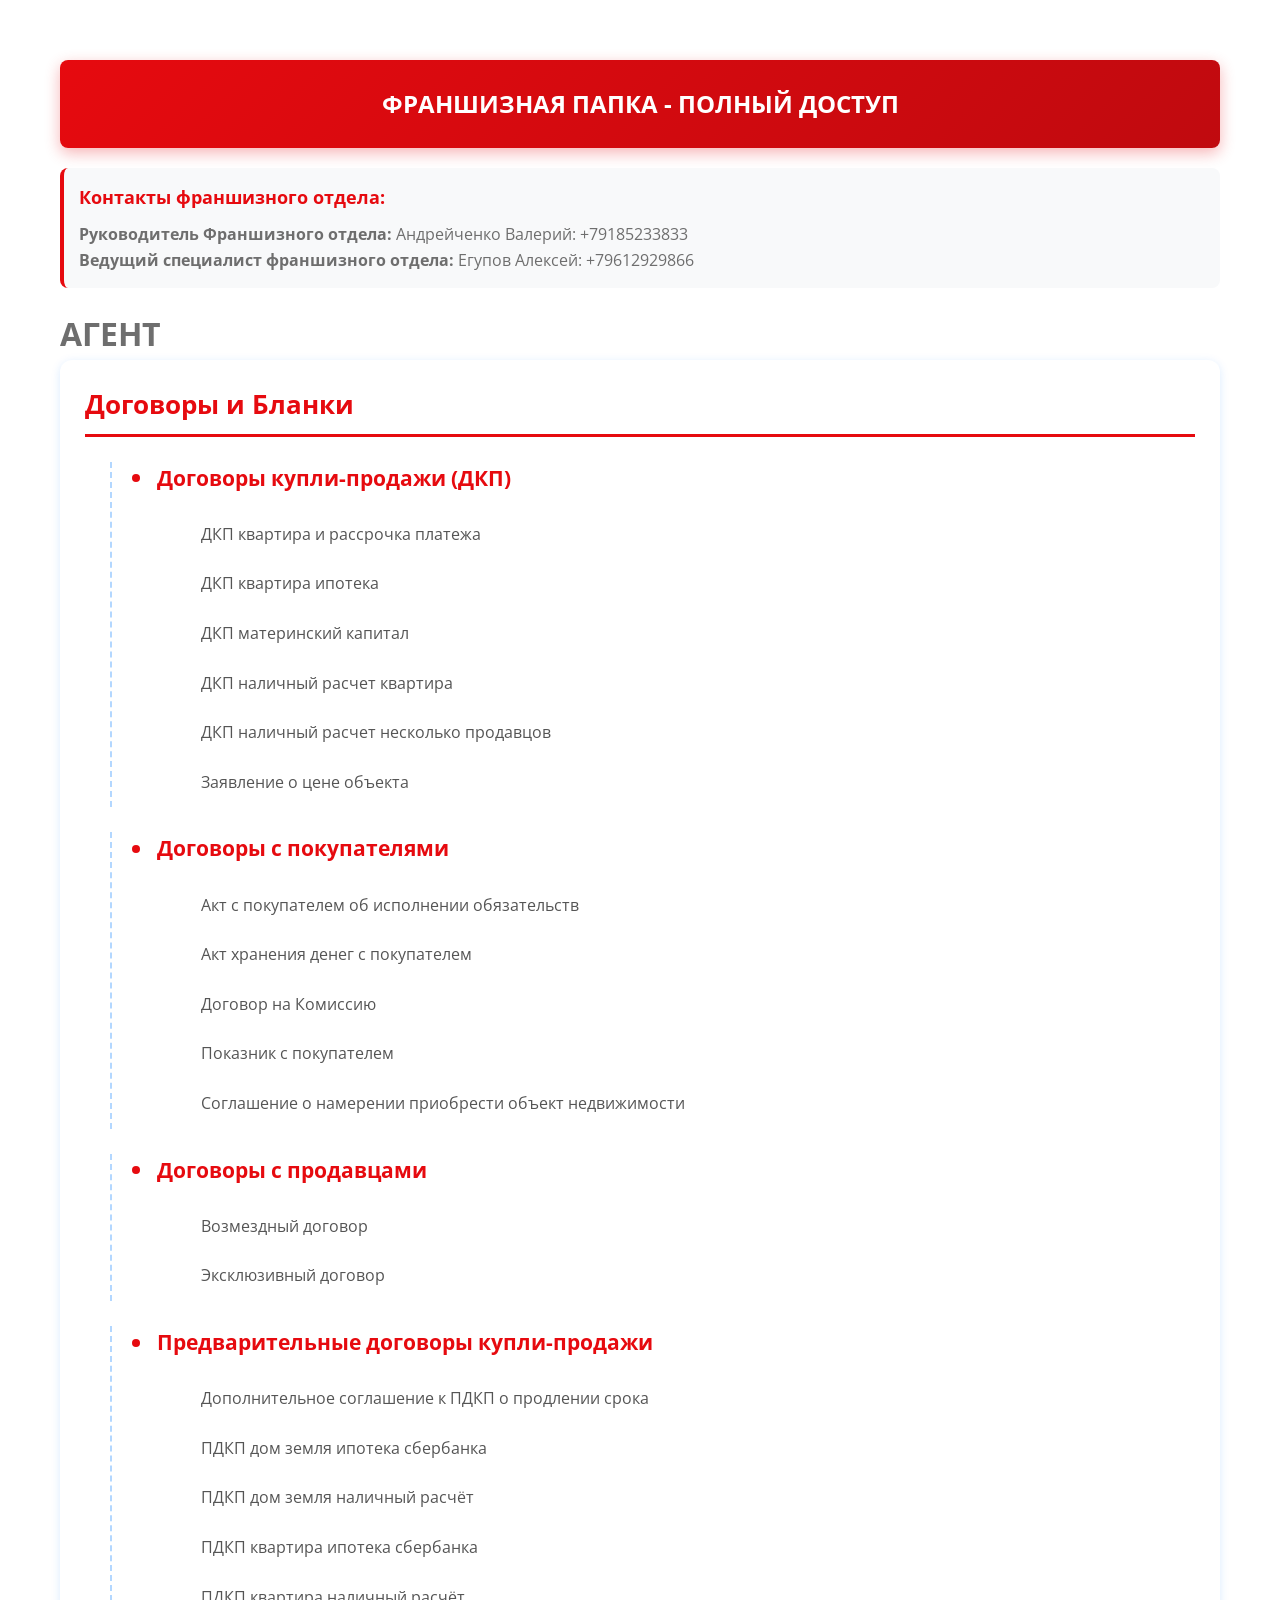
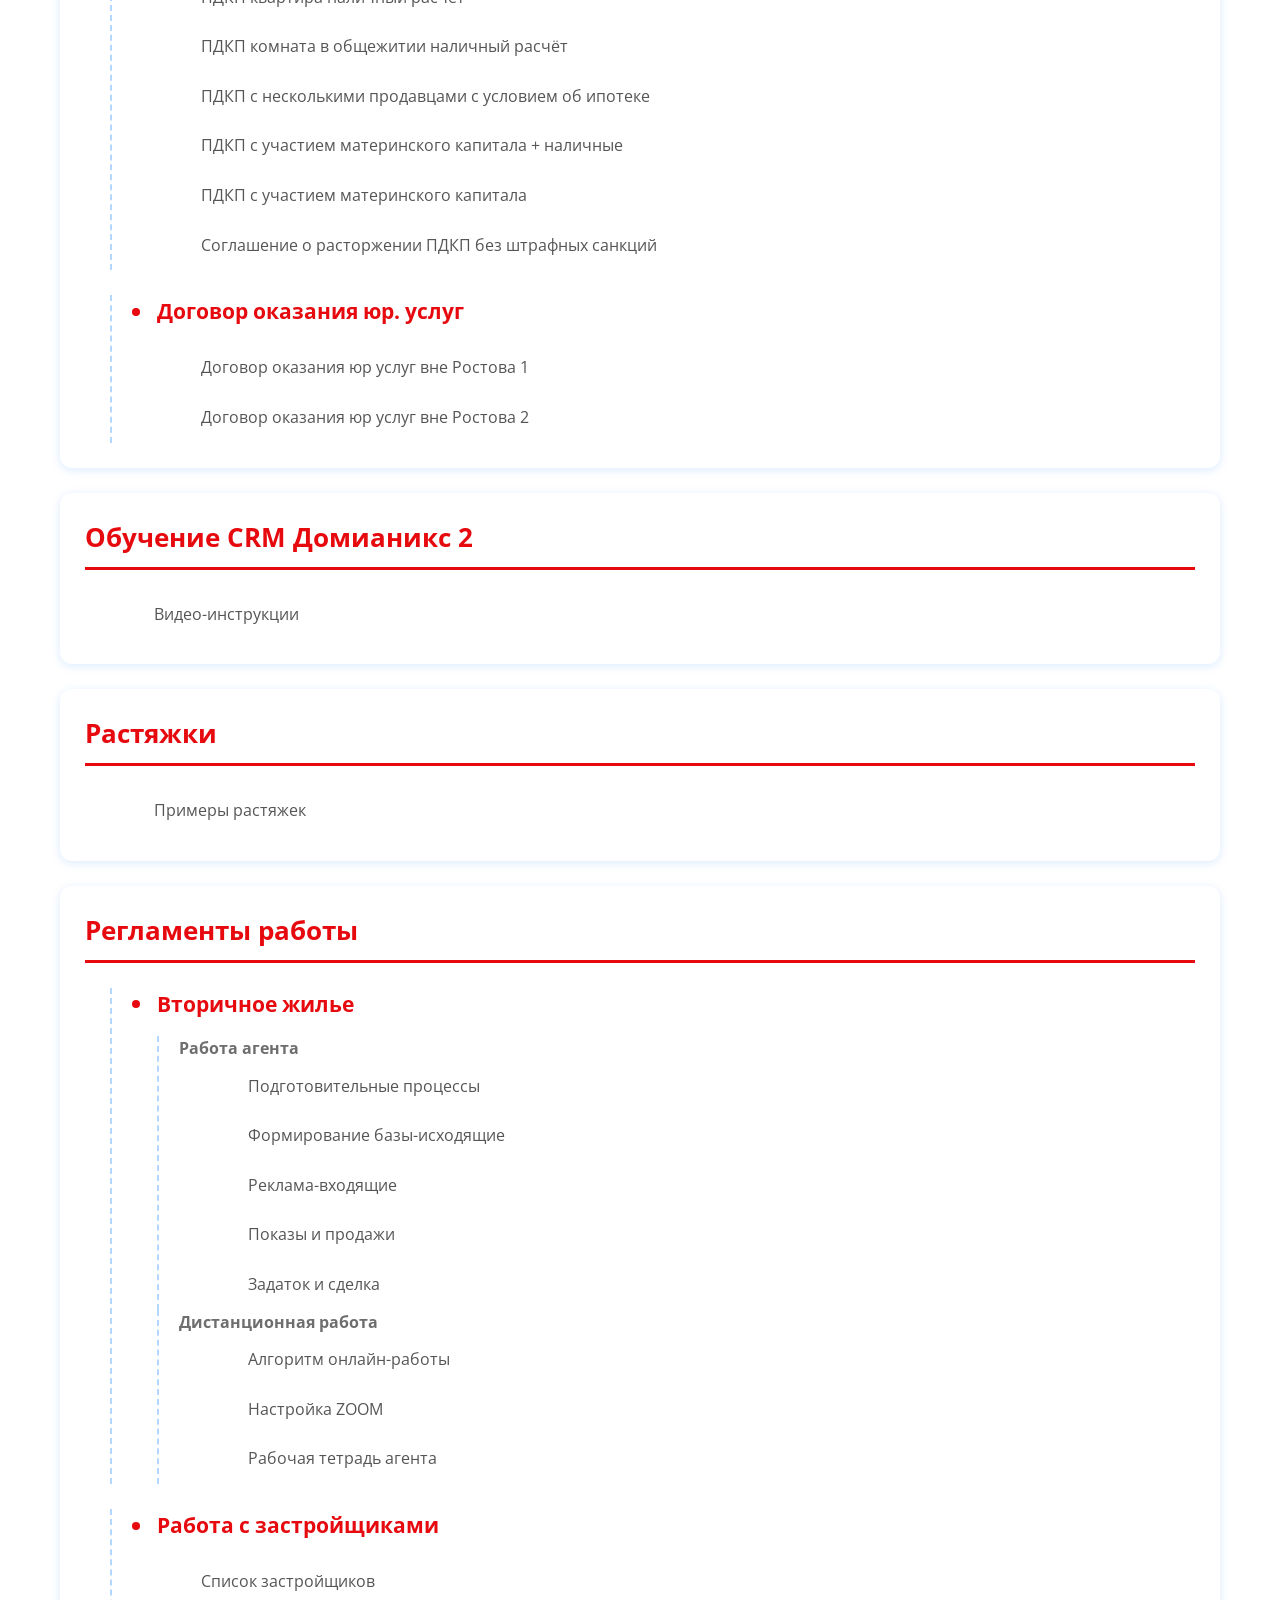
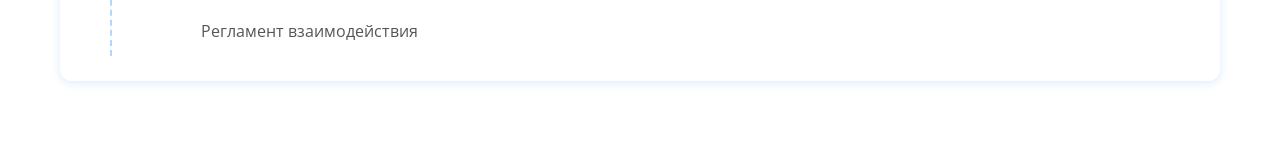
<file: agents.html>
<!DOCTYPE html>
<html lang="ru">
<head>
    <meta charset="UTF-8">
    <meta name="viewport" content="width=device-width, initial-scale=1.0">
    <title>Агент | Домиан</title>
    <!-- Подключение Open Sans из Google Fonts -->
    <link href="https://fonts.googleapis.com/css2?family=Open+Sans:wght@300;400;500;600;700&display=swap" rel="stylesheet">
    <!-- Font Awesome для иконок -->
    <link rel="stylesheet" href="https://cdnjs.cloudflare.com/ajax/libs/font-awesome/6.4.0/css/all.min.css">
    <!-- Общие стили -->
    <link rel="stylesheet" href="styles.css">
</head>
<body>
    <!-- ДОБАВЬТЕ ЭТОТ БЛОК ЗАЩИТЫ ДОСТУПА -->
    <div id="protectionOverlay" style="display: none; position: fixed; top: 0; left: 0; width: 100%; height: 100%; background: rgba(0,0,0,0.8); z-index: 9999; justify-content: center; align-items: center; color: white;">
        <div style="background: white; padding: 30px; border-radius: 10px; text-align: center; color: black;">
            <h3>Требуется авторизация</h3>
            <input type="password" id="passwordInput" placeholder="Введите пароль доступа" style="padding: 10px; margin: 10px 0; width: 250px;">
            <button id="submitPassword" style="padding: 10px 20px;">Войти</button>
        </div>
    </div>
    <!-- Контейнер для динамической загрузки шапки -->
    <div id="header-container"></div>

    <!-- Основной контент -->
    <main class="main-content">
        <div class="container">
            <!-- Баннер-ссылка -->
            <a href="franchise-folder.html" class="banner-link">
                ФРАНШИЗНАЯ ПАПКА - ПОЛНЫЙ ДОСТУП
            </a>
            
            <!-- Контакты франшизного отдела -->
            <div class="franchise-contacts">
                <h3>Контакты франшизного отдела:</h3>
                <p><strong>Руководитель Франшизного отдела:</strong> Андрейченко Валерий: +79185233833</p>
                <p><strong>Ведущий специалист франшизного отдела:</strong> Егупов Алексей: +79612929866</p>
            </div>

            <!-- Контент бизнес-процессов -->
            <div class="business-processes">
                <div class="page-container">
                    <header>
                        <h1>АГЕНТ</h1>
                    </header>
                    
                    <!-- 1 уровень: Договоры и Бланки -->
                    <div class="section">
                        <h2>Договоры и Бланки</h2>
                        
                        <div class="nested-section">
                            <h3>Договоры купли-продажи (ДКП)</h3>
                            <a href="https://disk.yandex.ru/d/TOHw0J-ac6ARMg/%D0%90%D0%B3%D0%B5%D0%BD%D1%82/%D0%94%D0%BE%D0%B3%D0%BE%D0%B2%D0%BE%D1%80%D1%8B%20%D0%B1%D0%BB%D0%B0%D0%BD%D0%BA%D0%B8/%D0%94%D0%BE%D0%B3%D0%BE%D0%B2%D0%BE%D1%80%D1%8B%20%D0%BA%D1%83%D0%BF%D0%BB%D0%B8%20%D0%BF%D1%80%D0%BE%D0%B4%D0%B0%D0%B6%D0%B8%20%D0%94%D0%9A%D0%9F" class="document-link">ДКП квартира и рассрочка платежа</a>
                            <a href="https://disk.yandex.ru/d/TOHw0J-ac6ARMg/%D0%90%D0%B3%D0%B5%D0%BD%D1%82/%D0%94%D0%BE%D0%B3%D0%BE%D0%B2%D0%BE%D1%80%D1%8B%20%D0%B1%D0%BB%D0%B0%D0%BD%D0%BA%D0%B8/%D0%94%D0%BE%D0%B3%D0%BE%D0%B2%D0%BE%D1%80%D1%8B%20%D0%BA%D1%83%D0%BF%D0%BB%D0%B8%20%D0%BF%D1%80%D0%BE%D0%B4%D0%B0%D0%B6%D0%B8%20%D0%94%D0%9A%D0%9F" class="document-link">ДКП квартира ипотека</a>
                            <a href="https://disk.yandex.ru/d/TOHw0J-ac6ARMg/%D0%90%D0%B3%D0%B5%D0%BD%D1%82/%D0%94%D0%BE%D0%B3%D0%BE%D0%B2%D0%BE%D1%80%D1%8B%20%D0%B1%D0%BB%D0%B0%D0%BD%D0%BA%D0%B8/%D0%94%D0%BE%D0%B3%D0%BE%D0%B2%D0%BE%D1%80%D1%8B%20%D0%BA%D1%83%D0%BF%D0%BB%D0%B8%20%D0%BF%D1%80%D0%BE%D0%B4%D0%B0%D0%B6%D0%B8%20%D0%94%D0%9A%D0%9F" class="document-link">ДКП материнский капитал</a>
                            <a href="https://disk.yandex.ru/d/TOHw0J-ac6ARMg/%D0%90%D0%B3%D0%B5%D0%BD%D1%82/%D0%94%D0%BE%D0%B3%D0%BE%D0%B2%D0%BE%D1%80%D1%8B%20%D0%B1%D0%BB%D0%B0%D0%BD%D0%BA%D0%B8/%D0%94%D0%BE%D0%B3%D0%BE%D0%B2%D0%BE%D1%80%D1%8B%20%D0%BA%D1%83%D0%BF%D0%BB%D0%B8%20%D0%BF%D1%80%D0%BE%D0%B4%D0%B0%D0%B6%D0%B8%20%D0%94%D0%9A%D0%9F" class="document-link">ДКП наличный расчет квартира</a>
                            <a href="https://disk.yandex.ru/d/TOHw0J-ac6ARMg/%D0%90%D0%B3%D0%B5%D0%BD%D1%82/%D0%94%D0%BE%D0%B3%D0%BE%D0%B2%D0%BE%D1%80%D1%8B%20%D0%B1%D0%BB%D0%B0%D0%BD%D0%BA%D0%B8/%D0%94%D0%BE%D0%B3%D0%BE%D0%B2%D0%BE%D1%80%D1%8B%20%D0%BA%D1%83%D0%BF%D0%BB%D0%B8%20%D0%BF%D1%80%D0%BE%D0%B4%D0%B0%D0%B6%D0%B8%20%D0%94%D0%9A%D0%9F" class="document-link">ДКП наличный расчет несколько продавцов</a>
                            <a href="https://disk.yandex.ru/d/TOHw0J-ac6ARMg/%D0%90%D0%B3%D0%B5%D0%BD%D1%82/%D0%94%D0%BE%D0%B3%D0%BE%D0%B2%D0%BE%D1%80%D1%8B%20%D0%B1%D0%BB%D0%B0%D0%BD%D0%BA%D0%B8/%D0%94%D0%BE%D0%B3%D0%BE%D0%B2%D0%BE%D1%80%D1%8B%20%D0%BA%D1%83%D0%BF%D0%BB%D0%B8%20%D0%BF%D1%80%D0%BE%D0%B4%D0%B0%D0%B6%D0%B8%20%D0%94%D0%9A%D0%9F" class="document-link">Заявление о цене объекта</a>
                        </div>

                        <!-- ДОГОВОРЫ С ПОКУПАТЕЛЯМИ -->
                        <div class="nested-section">
                            <h3>Договоры с покупателями</h3>
                            <a href="https://disk.yandex.ru/d/TOHw0J-ac6ARMg/%D0%90%D0%B3%D0%B5%D0%BD%D1%82/%D0%94%D0%BE%D0%B3%D0%BE%D0%B2%D0%BE%D1%80%D1%8B%20%D0%B1%D0%BB%D0%B0%D0%BD%D0%BA%D0%B8/%D0%94%D0%BE%D0%B3%D0%BE%D0%B2%D0%BE%D1%80%D1%8B%20%D1%81%20%D0%9F%D0%BE%D0%BA%D1%83%D0%BF%D0%B0%D1%82%D0%B5%D0%BB%D1%8F%D0%BC%D0%B8" class="document-link">Акт с покупателем об исполнении обязательств</a>
                            <a href="https://disk.yandex.ru/d/TOHw0J-ac6ARMg/%D0%90%D0%B3%D0%B5%D0%BD%D1%82/%D0%94%D0%BE%D0%B3%D0%BE%D0%B2%D0%BE%D1%80%D1%8B%20%D0%B1%D0%BB%D0%B0%D0%BD%D0%BA%D0%B8/%D0%94%D0%BE%D0%B3%D0%BE%D0%B2%D0%BE%D1%80%D1%8B%20%D1%81%20%D0%9F%D0%BE%D0%BA%D1%83%D0%BF%D0%B0%D1%82%D0%B5%D0%BB%D1%8F%D0%BC%D0%B8" class="document-link">Акт хранения денег с покупателем</a>
                            <a href="https://disk.yandex.ru/d/TOHw0J-ac6ARMg/%D0%90%D0%B3%D0%B5%D0%BD%D1%82/%D0%94%D0%BE%D0%B3%D0%BE%D0%B2%D0%BE%D1%80%D1%8B%20%D0%B1%D0%BB%D0%B0%D0%BD%D0%BA%D0%B8/%D0%94%D0%BE%D0%B3%D0%BE%D0%B2%D0%BE%D1%80%D1%8B%20%D1%81%20%D0%9F%D0%BE%D0%BA%D1%83%D0%BF%D0%B0%D1%82%D0%B5%D0%BB%D1%8F%D0%BC%D0%B8" class="document-link">Договор на Комиссию</a>
                            <a href="https://disk.yandex.ru/d/TOHw0J-ac6ARMg/%D0%90%D0%B3%D0%B5%D0%BD%D1%82/%D0%94%D0%BE%D0%B3%D0%BE%D0%B2%D0%BE%D1%80%D1%8B%20%D0%B1%D0%BB%D0%B0%D0%BD%D0%BA%D0%B8/%D0%94%D0%BE%D0%B3%D0%BE%D0%B2%D0%BE%D1%80%D1%8B%20%D1%81%20%D0%9F%D0%BE%D0%BA%D1%83%D0%BF%D0%B0%D1%82%D0%B5%D0%BB%D1%8F%D0%BC%D0%B8" class="document-link">Показник с покупателем</a>
                            <a href="https://disk.yandex.ru/d/TOHw0J-ac6ARMg/%D0%90%D0%B3%D0%B5%D0%BD%D1%82/%D0%94%D0%BE%D0%B3%D0%BE%D0%B2%D0%BE%D1%80%D1%8B%20%D0%B1%D0%BB%D0%B0%D0%BD%D0%BA%D0%B8/%D0%94%D0%BE%D0%B3%D0%BE%D0%B2%D0%BE%D1%80%D1%8B%20%D1%81%20%D0%9F%D0%BE%D0%BA%D1%83%D0%BF%D0%B0%D1%82%D0%B5%D0%BB%D1%8F%D0%BC%D0%B8" class="document-link">Соглашение о намерении приобрести объект недвижимости</a>
                        </div>

                        <!-- ДОГОВОРЫ С ПРОДАВЦАМИ -->
                        <div class="nested-section">
                            <h3>Договоры с продавцами</h3>
                            <a href="https://disk.yandex.ru/d/TOHw0J-ac6ARMg/%D0%90%D0%B3%D0%B5%D0%BD%D1%82/%D0%94%D0%BE%D0%B3%D0%BE%D0%B2%D0%BE%D1%80%D1%8B%20%D0%B1%D0%BB%D0%B0%D0%BD%D0%BA%D0%B8/%D0%94%D0%BE%D0%B3%D0%BE%D0%B2%D0%BE%D1%80%D1%8B%20%D1%81%20%D0%9F%D1%80%D0%BE%D0%B4%D0%B0%D0%B2%D1%86%D0%B0%D0%BC%D0%B8" class="document-link">Возмездный договор</a>
                            <a href="https://disk.yandex.ru/d/TOHw0J-ac6ARMg/%D0%90%D0%B3%D0%B5%D0%BD%D1%82/%D0%94%D0%BE%D0%B3%D0%BE%D0%B2%D0%BE%D1%80%D1%8B%20%D0%B1%D0%BB%D0%B0%D0%BD%D0%BA%D0%B8/%D0%94%D0%BE%D0%B3%D0%BE%D0%B2%D0%BE%D1%80%D1%8B%20%D1%81%20%D0%9F%D1%80%D0%BE%D0%B4%D0%B0%D0%B2%D1%86%D0%B0%D0%BC%D0%B8" class="document-link">Эксклюзивный договор</a>
                        </div>

                        <!-- ПРЕДВАРИТЕЛЬНЫЕ ДОГОВОРЫ -->
                        <div class="nested-section">
                            <h3>Предварительные договоры купли-продажи</h3>
                            <a href="https://disk.yandex.ru/d/TOHw0J-ac6ARMg/%D0%90%D0%B3%D0%B5%D0%BD%D1%82/%D0%94%D0%BE%D0%B3%D0%BE%D0%B2%D0%BE%D1%80%D1%8B%20%D0%B1%D0%BB%D0%B0%D0%BD%D0%BA%D0%B8/%D0%9F%D1%80%D0%B5%D0%B4%D0%B2%D0%B0%D1%80%D0%B8%D1%82%D0%B5%D0%BB%D1%8C%D0%BD%D1%8B%D0%B5%20%D0%B4%D0%BE%D0%B3%D0%BE%D0%B2%D0%BE%D1%80%D1%8B%20%D0%BA%D1%83%D0%BF%D0%BB%D0%B8%20%D0%BF%D1%80%D0%BE%D0%B4%D0%B0%D0%B6%D0%B8" class="document-link">Дополнительное соглашение к ПДКП о продлении срока</a>
                            <a href="https://disk.yandex.ru/d/TOHw0J-ac6ARMg/%D0%90%D0%B3%D0%B5%D0%BD%D1%82/%D0%94%D0%BE%D0%B3%D0%BE%D0%B2%D0%BE%D1%80%D1%8B%20%D0%B1%D0%BB%D0%B0%D0%BD%D0%BA%D0%B8/%D0%9F%D1%80%D0%B5%D0%B4%D0%B2%D0%B0%D1%80%D0%B8%D1%82%D0%B5%D0%BB%D1%8C%D0%BD%D1%8B%D0%B5%20%D0%B4%D0%BE%D0%B3%D0%BE%D0%B2%D0%BE%D1%80%D1%8B%20%D0%BA%D1%83%D0%BF%D0%BB%D0%B8%20%D0%BF%D1%80%D0%BE%D0%B4%D0%B0%D0%B6%D0%B8" class="document-link">ПДКП дом земля ипотека сбербанка</a>
                            <a href="https://disk.yandex.ru/d/TOHw0J-ac6ARMg/%D0%90%D0%B3%D0%B5%D0%BD%D1%82/%D0%94%D0%BE%D0%B3%D0%BE%D0%B2%D0%BE%D1%80%D1%8B%20%D0%B1%D0%BB%D0%B0%D0%BD%D0%BA%D0%B8/%D0%9F%D1%80%D0%B5%D0%B4%D0%B2%D0%B0%D1%80%D0%B8%D1%82%D0%B5%D0%BB%D1%8C%D0%BD%D1%8B%D0%B5%20%D0%B4%D0%BE%D0%B3%D0%BE%D0%B2%D0%BE%D1%80%D1%8B%20%D0%BA%D1%83%D0%BF%D0%BB%D0%B8%20%D0%BF%D1%80%D0%BE%D0%B4%D0%B0%D0%B6%D0%B8" class="document-link">ПДКП дом земля наличный расчёт</a>
                            <a href="https://disk.yandex.ru/d/TOHw0J-ac6ARMg/%D0%90%D0%B3%D0%B5%D0%BD%D1%82/%D0%94%D0%BE%D0%B3%D0%BE%D0%B2%D0%BE%D1%80%D1%8B%20%D0%B1%D0%BB%D0%B0%D0%BD%D0%BA%D0%B8/%D0%9F%D1%80%D0%B5%D0%B4%D0%B2%D0%B0%D1%80%D0%B8%D1%82%D0%B5%D0%BB%D1%8C%D0%BD%D1%8B%D0%B5%20%D0%B4%D0%BE%D0%B3%D0%BE%D0%B2%D0%BE%D1%80%D1%8B%20%D0%BA%D1%83%D0%BF%D0%BB%D0%B8%20%D0%BF%D1%80%D0%BE%D0%B4%D0%B0%D0%B6%D0%B8" class="document-link">ПДКП квартира ипотека сбербанка</a>
                            <a href="https://disk.yandex.ru/d/TOHw0J-ac6ARMg/%D0%90%D0%B3%D0%B5%D0%BD%D1%82/%D0%94%D0%BE%D0%B3%D0%BE%D0%B2%D0%BE%D1%80%D1%8B%20%D0%B1%D0%BB%D0%B0%D0%BD%D0%BA%D0%B8/%D0%9F%D1%80%D0%B5%D0%B4%D0%B2%D0%B0%D1%80%D0%B8%D1%82%D0%B5%D0%BB%D1%8C%D0%BD%D1%8B%D0%B5%20%D0%B4%D0%BE%D0%B3%D0%BE%D0%B2%D0%BE%D1%80%D1%8B%20%D0%BA%D1%83%D0%BF%D0%BB%D0%B8%20%D0%BF%D1%80%D0%BE%D0%B4%D0%B0%D0%B6%D0%B8" class="document-link">ПДКП квартира наличный расчёт</a>
                            <a href="https://disk.yandex.ru/d/TOHw0J-ac6ARMg/%D0%90%D0%B3%D0%B5%D0%BD%D1%82/%D0%94%D0%BE%D0%B3%D0%BE%D0%B2%D0%BE%D1%80%D1%8B%20%D0%B1%D0%BB%D0%B0%D0%BD%D0%BA%D0%B8/%D0%9F%D1%80%D0%B5%D0%B4%D0%B2%D0%B0%D1%80%D0%B8%D1%82%D0%B5%D0%BB%D1%8C%D0%BD%D1%8B%D0%B5%20%D0%B4%D0%BE%D0%B3%D0%BE%D0%B2%D0%BE%D1%80%D1%8B%20%D0%BA%D1%83%D0%BF%D0%BB%D0%B8%20%D0%BF%D1%80%D0%BE%D0%B4%D0%B0%D0%B6%D0%B8" class="document-link">ПДКП комната в общежитии наличный расчёт</a>
                            <a href="https://disk.yandex.ru/d/TOHw0J-ac6ARMg/%D0%90%D0%B3%D0%B5%D0%BD%D1%82/%D0%94%D0%BE%D0%B3%D0%BE%D0%B2%D0%BE%D1%80%D1%8B%20%D0%B1%D0%BB%D0%B0%D0%BD%D0%BA%D0%B8/%D0%9F%D1%80%D0%B5%D0%B4%D0%B2%D0%B0%D1%80%D0%B8%D1%82%D0%B5%D0%BB%D1%8C%D0%BD%D1%8B%D0%B5%20%D0%B4%D0%BE%D0%B3%D0%BE%D0%B2%D0%BE%D1%80%D1%8B%20%D0%BA%D1%83%D0%BF%D0%BB%D0%B8%20%D0%BF%D1%80%D0%BE%D0%B4%D0%B0%D0%B6%D0%B8" class="document-link">ПДКП с несколькими продавцами с условием об ипотеке</a>
                            <a href="https://disk.yandex.ru/d/TOHw0J-ac6ARMg/%D0%90%D0%B3%D0%B5%D0%BD%D1%82/%D0%94%D0%BE%D0%B3%D0%BE%D0%B2%D0%BE%D1%80%D1%8B%20%D0%B1%D0%BB%D0%B0%D0%BD%D0%BA%D0%B8/%D0%9F%D1%80%D0%B5%D0%B4%D0%B2%D0%B0%D1%80%D0%B8%D1%82%D0%B5%D0%BB%D1%8C%D0%BD%D1%8B%D0%B5%20%D0%B4%D0%BE%D0%B3%D0%BE%D0%B2%D0%BE%D1%80%D1%8B%20%D0%BA%D1%83%D0%BF%D0%BB%D0%B8%20%D0%BF%D1%80%D0%BE%D0%B4%D0%B0%D0%B6%D0%B8" class="document-link">ПДКП с участием материнского капитала + наличные</a>
                            <a href="https://disk.yandex.ru/d/TOHw0J-ac6ARMg/%D0%90%D0%B3%D0%B5%D0%BD%D1%82/%D0%94%D0%BE%D0%B3%D0%BE%D0%B2%D0%BE%D1%80%D1%8B%20%D0%B1%D0%BB%D0%B0%D0%BD%D0%BA%D0%B8/%D0%9F%D1%80%D0%B5%D0%B4%D0%B2%D0%B0%D1%80%D0%B8%D1%82%D0%B5%D0%BB%D1%8C%D0%BD%D1%8B%D0%B5%20%D0%B4%D0%BE%D0%B3%D0%BE%D0%B2%D0%BE%D1%80%D1%8B%20%D0%BA%D1%83%D0%BF%D0%BB%D0%B8%20%D0%BF%D1%80%D0%BE%D0%B4%D0%B0%D0%B6%D0%B8" class="document-link">ПДКП с участием материнского капитала</a>
                            <a href="https://disk.yandex.ru/d/TOHw0J-ac6ARMg/%D0%90%D0%B3%D0%B5%D0%BD%D1%82/%D0%94%D0%BE%D0%B3%D0%BE%D0%B2%D0%BE%D1%80%D1%8B%20%D0%B1%D0%BB%D0%B0%D0%BD%D0%BA%D0%B8/%D0%9F%D1%80%D0%B5%D0%B4%D0%B2%D0%B0%D1%80%D0%B8%D1%82%D0%B5%D0%BB%D1%8C%D0%BD%D1%8B%D0%B5%20%D0%B4%D0%BE%D0%B3%D0%BE%D0%B2%D0%BE%D1%80%D1%8B%20%D0%BA%D1%83%D0%BF%D0%BB%D0%B8%20%D0%BF%D1%80%D0%BE%D0%B4%D0%B0%D0%B6%D0%B8" class="document-link">Соглашение о расторжении ПДКП без штрафных санкций</a>
                        </div>

                        <div class="nested-section">
                            <h3>Договор оказания юр. услуг</h3>
                            <a href="https://disk.yandex.ru/d/TOHw0J-ac6ARMg/%D0%90%D0%B3%D0%B5%D0%BD%D1%82/%D0%94%D0%BE%D0%B3%D0%BE%D0%B2%D0%BE%D1%80%D1%8B%20%D0%B1%D0%BB%D0%B0%D0%BD%D0%BA%D0%B8" class="document-link">Договор оказания юр услуг вне Ростова 1</a>
                            <a href="https://disk.yandex.ru/d/TOHw0J-ac6ARMg/%D0%90%D0%B3%D0%B5%D0%BD%D1%82/%D0%94%D0%BE%D0%B3%D0%BE%D0%B2%D0%BE%D1%80%D1%8B%20%D0%B1%D0%BB%D0%B0%D0%BD%D0%BA%D0%B8" class="document-link">Договор оказания юр услуг вне Ростова 2</a>
                        </div>
                    </div>

                    <!-- 2 уровень: Обучающие материалы -->
                    <div class="section">
                        <h2>Обучение CRM Домианикс 2</h2>
                        <a href="https://disk.yandex.ru/d/TOHw0J-ac6ARMg/%D0%90%D0%B3%D0%B5%D0%BD%D1%82/%D0%9E%D0%B1%D1%83%D1%87%D0%B0%D1%8E%D1%89%D0%B8%D0%B5%20%D0%BC%D0%B0%D1%82%D0%B5%D1%80%D0%B8%D0%B0%D0%BB%D1%8B%20%D0%BF%D0%BE%20%D1%80%D0%B0%D0%B1%D0%BE%D1%82%D0%B5%20%D1%81%20CRM%20%D0%94%D0%BE%D0%BC%D0%B8%D0%B0%D0%BD%D0%B8%D0%BA%D1%81%202" class="document-link">Видео-инструкции</a>
                    </div>

                    <!-- 3 уровень: Растяжки -->
                    <div class="section">
                        <h2>Растяжки</h2>
                        <a href="https://disk.yandex.ru/d/TOHw0J-ac6ARMg/%D0%90%D0%B3%D0%B5%D0%BD%D1%82/%D1%80%D0%B0%D1%81%D1%82%D1%8F%D0%B6%D0%BA%D0%B8" class="document-link">Примеры растяжек</a>
                    </div>

                    <!-- 4 уровень: Регламенты работы -->
                    <div class="section">
                        <h2>Регламенты работы</h2>
                        
                        <div class="nested-section">
                            <h3>Вторичное жилье</h3>
                            
                            <div class="nested-section">
                                <h4>Работа агента</h4>
                                <a href="https://disk.yandex.ru/d/TOHw0J-ac6ARMg/%D0%90%D0%B3%D0%B5%D0%BD%D1%82/%D1%80%D0%B5%D0%B3%D0%BB%D0%B0%D0%BC%D0%B5%D0%BD%D1%82%D1%8B%20%D1%80%D0%B0%D0%B1%D0%BE%D1%82%D1%8B/%D0%B2%D1%82%D0%BE%D1%80%D0%B8%D1%87%D0%BD%D0%BE%D0%B5%20%D0%B6%D0%B8%D0%BB%D1%8C%D0%B5" class="document-link">Подготовительные процессы</a>
                                <a href="https://disk.yandex.ru/d/TOHw0J-ac6ARMg/%D0%90%D0%B3%D0%B5%D0%BD%D1%82/%D1%80%D0%B5%D0%B3%D0%BB%D0%B0%D0%BC%D0%B5%D0%BD%D1%82%D1%8B%20%D1%80%D0%B0%D0%B1%D0%BE%D1%82%D1%8B/%D0%B2%D1%82%D0%BE%D1%80%D0%B8%D1%87%D0%BD%D0%BE%D0%B5%20%D0%B6%D0%B8%D0%BB%D1%8C%D0%B5" class="document-link">Формирование базы-исходящие</a>
                                <a href="https://disk.yandex.ru/d/TOHw0J-ac6ARMg/%D0%90%D0%B3%D0%B5%D0%BD%D1%82/%D1%80%D0%B5%D0%B3%D0%BB%D0%B0%D0%BC%D0%B5%D0%BD%D1%82%D1%8B%20%D1%80%D0%B0%D0%B1%D0%BE%D1%82%D1%8B/%D0%B2%D1%82%D0%BE%D1%80%D0%B8%D1%87%D0%BD%D0%BE%D0%B5%20%D0%B6%D0%B8%D0%BB%D1%8C%D0%B5" class="document-link">Реклама-входящие</a>
                                <a href="https://disk.yandex.ru/d/TOHw0J-ac6ARMg/%D0%90%D0%B3%D0%B5%D0%BD%D1%82/%D1%80%D0%B5%D0%B3%D0%BB%D0%B0%D0%BC%D0%B5%D0%BD%D1%82%D1%8B%20%D1%80%D0%B0%D0%B1%D0%BE%D1%82%D1%8B/%D0%B2%D1%82%D0%BE%D1%80%D0%B8%D1%87%D0%BD%D0%BE%D0%B5%20%D0%B6%D0%B8%D0%BB%D1%8C%D0%B5" class="document-link">Показы и продажи</a>
                                <a href="https://disk.yandex.ru/d/TOHw0J-ac6ARMg/%D0%90%D0%B3%D0%B5%D0%BD%D1%82/%D1%80%D0%B5%D0%B3%D0%BB%D0%B0%D0%BC%D0%B5%D0%BD%D1%82%D1%8B%20%D1%80%D0%B0%D0%B1%D0%BE%D1%82%D1%8B/%D0%B2%D1%82%D0%BE%D1%80%D0%B8%D1%87%D0%BD%D0%BE%D0%B5%20%D0%B6%D0%B8%D0%BB%D1%8C%D0%B5" class="document-link">Задаток и сделка</a>
                            </div>

                            <div class="nested-section">
                                <h4>Дистанционная работа</h4>
                                <a href="https://disk.yandex.ru/d/TOHw0J-ac6ARMg/%D0%90%D0%B3%D0%B5%D0%BD%D1%82/%D1%80%D0%B5%D0%B3%D0%BB%D0%B0%D0%BC%D0%B5%D0%BD%D1%82%D1%8B%20%D1%80%D0%B0%D0%B1%D0%BE%D1%82%D1%8B/%D0%B2%D1%82%D0%BE%D1%80%D0%B8%D1%87%D0%BD%D0%BE%D0%B5%20%D0%B6%D0%B8%D0%BB%D1%8C%D0%B5" class="document-link">Алгоритм онлайн-работы</a>
                                <a href="https://disk.yandex.ru/d/TOHw0J-ac6ARMg/%D0%90%D0%B3%D0%B5%D0%BD%D1%82/%D1%80%D0%B5%D0%B3%D0%BB%D0%B0%D0%BC%D0%B5%D0%BD%D1%82%D1%8B%20%D1%80%D0%B0%D0%B1%D0%BE%D1%82%D1%8B/%D0%B2%D1%82%D0%BE%D1%80%D0%B8%D1%87%D0%BD%D0%BE%D0%B5%20%D0%B6%D0%B8%D0%BB%D1%8C%D0%B5" class="document-link">Настройка ZOOM</a>
                                <a href="https://disk.yandex.ru/d/TOHw0J-ac6ARMg/%D0%90%D0%B3%D0%B5%D0%BD%D1%82/%D1%80%D0%B5%D0%B3%D0%BB%D0%B0%D0%BC%D0%B5%D0%BD%D1%82%D1%8B%20%D1%80%D0%B0%D0%B1%D0%BE%D1%82%D1%8B/%D0%B2%D1%82%D0%BE%D1%80%D0%B8%D1%87%D0%BD%D0%BE%D0%B5%20%D0%B6%D0%B8%D0%BB%D1%8C%D0%B5" class="document-link">Рабочая тетрадь агента</a>
                            </div>
                        </div>

                        <div class="nested-section">
                            <h3>Работа с застройщиками</h3>
                            <a href="https://disk.yandex.ru/d/TOHw0J-ac6ARMg/%D0%90%D0%B3%D0%B5%D0%BD%D1%82/%D1%80%D0%B5%D0%B3%D0%BB%D0%B0%D0%BC%D0%B5%D0%BD%D1%82%D1%8B%20%D1%80%D0%B0%D0%B1%D0%BE%D1%82%D1%8B/%D1%80%D0%B0%D0%B1%D0%BE%D1%82%D0%B0%20%D1%81%20%D0%B7%D0%B0%D1%81%D1%82%D1%80%D0%BE%D0%B9%D1%89%D0%B8%D0%BA%D0%B0%D0%BC%D0%B8%20(%D0%9D%D0%BE%D0%B2%D0%BE%D1%81%D1%82%D1%80%D0%BE%D0%B9%D0%BA%D0%B8)" class="document-link">Список застройщиков</a>
                            <a href="https://disk.yandex.ru/d/TOHw0J-ac6ARMg/%D0%90%D0%B3%D0%B5%D0%BD%D1%82/%D1%80%D0%B5%D0%B3%D0%BB%D0%B0%D0%BC%D0%B5%D0%BD%D1%82%D1%8B%20%D1%80%D0%B0%D0%B1%D0%BE%D1%82%D1%8B/%D1%80%D0%B0%D0%B1%D0%BE%D1%82%D0%B0%20%D1%81%20%D0%B7%D0%B0%D1%81%D1%82%D1%80%D0%BE%D0%B9%D1%89%D0%B8%D0%BA%D0%B0%D0%BC%D0%B8%20(%D0%9D%D0%BE%D0%B2%D0%BE%D1%81%D1%82%D1%80%D0%BE%D0%B9%D0%BA%D0%B8)" class="document-link">Регламент взаимодействия</a>
                        </div>
                    </div>
                </div>
            </div>
        </div>
    </main>

    <!-- Контейнер для динамической загрузки подвала -->
    <div id="footer-container"></div>

    <script src="script.js"></script>
</body>
</html>
</file>
<file: styles.css>
/* :root переменные для цветов - общие для всего сайта */
:root {
    /* Основные цвета */
    --primary-color: rgb(230, 10, 15);
    --primary-dark: #c00a0f;
    --secondary-color: rgb(240, 130, 100);
    /* Оттенки серого */
    --gray-90: rgb(110, 110, 110);
    --gray-80: rgb(158, 158, 158);
    --gray-60: rgb(200, 200, 200);
    --gray-40: rgb(218, 218, 218);
    --gray-20: rgb(236, 236, 236);
    /* Прозрачные черные */
    --black-70: rgba(0, 0, 0, 0.7);
    --black-50: rgba(0, 0, 0, 0.5);
    --black-30: rgba(0, 0, 0, 0.3);
    --black-20: rgba(0, 0, 0, 0.2);
    --black-10: rgba(0, 0, 0, 0.1);
    /* Общие переменные */
    --container-width: 1200px;
    --border-radius: 8px;
    --shadow: 0 4px 12px rgba(0, 0, 0, 0.1);
    --transition: all 0.3s ease;
}

/* Сброс стилей */
* {
    margin: 0;
    padding: 0;
    box-sizing: border-box;
}

/* Общие стили */
body {
    font-family: 'Open Sans', Arial, sans-serif;
    color: var(--gray-90);
    background-color: white;
    line-height: 1.6;
    overflow-x: hidden;
}

.container {
    max-width: var(--container-width);
    margin: 0 auto;
    padding: 0 20px;
}

img {
    max-width: 100%;
}

/* Шапка сайта */
.header {
    background-color: white;
    border-bottom: 1px solid var(--gray-40);
    padding: 15px 0;
    position: relative;
    box-shadow: var(--shadow);
    z-index: 1000;
}

.header::before {
    content: '';
    position: absolute;
    top: 0;
    left: 0;
    width: 100%;
    height: 3px;
    background: var(--primary-color);
}

/* Верхняя строка с логотипом и цитатами */
.top-row {
    display: flex;
    justify-content: space-between;
    align-items: center;
    margin-bottom: 15px;
}

.logo-section {
    display: flex;
    flex-direction: column;
    align-items: flex-start;
}

.logo-img {
    max-height: 60px;
    width: auto;
}

.logo-subtitle {
    font-size: 14px;
    font-weight: 600;
    color: var(--gray-80);
    margin-top: 5px;
}

.contacts {
    text-align: right;
}

/* Стили для строки с цитатами */
.quotes-bar {
    background: linear-gradient(135deg, var(--primary-color), var(--primary-dark));
    color: white;
    padding: 10px 20px;
    border-radius: var(--border-radius);
    box-shadow: 0 2px 8px rgba(230, 10, 15, 0.3);
    text-align: center;
    max-width: 600px;
    flex-grow: 1;
    margin: 0 20px;
}

.quote-text {
    font-size: 16px;
    font-weight: 600;
    font-style: italic;
    opacity: 0;
    transition: opacity 0.3s ease, transform 0.3s ease;
}

/* Баннер */
.header-banner {
    text-align: center;
    margin-bottom: 15px;
}

.banner-image {
    max-width: 1200px;
    width: 100%;
    height: auto;
    border-radius: 8px;
    box-shadow: 0 2px 8px rgba(0, 0, 0, 0.1);
}

/* Контакты */
.phone {
    font-size: 22px;
    font-weight: 700;
    color: var(--primary-color);
    text-decoration: none;
    display: block;
    margin-bottom: 5px;
    transition: var(--transition);
}

.phone:hover {
    color: var(--primary-dark);
}

.email {
    font-size: 14px;
    color: var(--gray-80);
    text-decoration: none;
    transition: var(--transition);
}

.email:hover {
    color: var(--primary-color);
}

/* Кнопки */
.btn {
    display: inline-block;
    padding: 10px 20px;
    background: var(--primary-color);
    color: white;
    text-decoration: none;
    border-radius: 25px;
    font-size: 14px;
    font-weight: 600;
    transition: var(--transition);
    border: none;
    cursor: pointer;
    text-align: center;
}

.btn:hover {
    background: var(--primary-dark);
    transform: translateY(-2px);
    box-shadow: 0 4px 8px rgba(230, 10, 15, 0.3);
}

.btn.secondary {
    background: #0088cc;
}

.btn.secondary:hover {
    background: #0077b3;
    box-shadow: 0 4px 8px rgba(0, 136, 204, 0.3);
}

.btn-large {
    padding: 15px 30px;
    font-size: 16px;
}

.social-links {
    display: flex;
    gap: 10px;
    margin-left: 20px;
}

/* Навигация */
.nav-container {
    border-top: 1px solid var(--gray-40);
    padding-top: 15px;
}

.main-nav {
    display: flex;
    gap: 30px;
    flex-wrap: wrap;
    justify-content: center;
}

.nav-item {
    position: relative;
    padding: 8px 0;
    font-size: 16px;
    font-weight: 600;
    color: var(--gray-90);
    transition: var(--transition);
    text-decoration: none;
    cursor: pointer;
}

.nav-item:hover, .nav-item.active {
    color: var(--primary-color);
}

.nav-item.active::after {
    content: '';
    position: absolute;
    bottom: -2px;
    left: 0;
    width: 100%;
    height: 2px;
    background: var(--primary-color);
}

.has-submenu::after {
    content: '▼';
    font-size: 10px;
    margin-left: 5px;
    color: var(--gray-80);
}

.submenu {
    display: none;
    position: absolute;
    top: 100%;
    left: 0;
    background: white;
    min-width: 260px;
    box-shadow: 0 5px 20px var(--black-20);
    border-radius: var(--border-radius);
    z-index: 1000;
    border: 1px solid var(--gray-40);
    padding: 10px 0;
    margin-top: 5px;
}

.submenu.active {
    display: block;
}

.has-submenu:hover .submenu {
    display: block;
}

.submenu-item {
    display: block;
    padding: 12px 20px;
    color: var(--gray-90);
    border-bottom: 1px solid var(--gray-40);
    transition: var(--transition);
    font-size: 14px;
    font-weight: 500;
    text-decoration: none;
}

.submenu-item:hover {
    background: var(--gray-20);
    color: var(--primary-color);
    padding-left: 25px;
}

.submenu-item:last-child {
    border-bottom: none;
}

/* Баннер-ссылка */
.banner-link {
    display: block;
    width: 100%;
    background: linear-gradient(135deg, var(--primary-color), var(--primary-dark));
    color: white;
    text-align: center;
    padding: 25px 0;
    margin: 20px 0;
    border-radius: var(--border-radius);
    text-decoration: none;
    font-size: 24px;
    font-weight: 700;
    box-shadow: 0 5px 15px rgba(230, 10, 15, 0.3);
    transition: var(--transition);
}

.banner-link:hover {
    transform: translateY(-3px);
    box-shadow: 0 8px 20px rgba(230, 10, 15, 0.4);
}

/* Информация о франшизном отделе */
.franchise-contacts {
    background: #f8f9fa;
    padding: 15px;
    border-radius: var(--border-radius);
    margin: 20px 0;
    border-left: 4px solid var(--primary-color);
}

.franchise-contacts h3 {
    color: var(--primary-color);
    margin-bottom: 10px;
    font-size: 18px;
}

/* Основной контент */
.main-content {
    padding: 40px 0;
}

/* Приветственный баннер */
.welcome-banner {
    background: linear-gradient(135deg, var(--primary-color) 0%, #c00a0f 100%);
    color: white;
    padding: 60px 30px;
    text-align: center;
    border-radius: var(--border-radius);
    margin-bottom: 40px;
    box-shadow: 0 10px 30px rgba(230, 10, 15, 0.3);
}

.welcome-title {
    font-size: 42px;
    font-weight: 700;
    margin-bottom: 20px;
    text-shadow: 0 2px 4px rgba(0,0,0,0.2);
}

.welcome-text {
    font-size: 20px;
    margin-bottom: 30px;
    max-width: 800px;
    margin-left: auto;
    margin-right: auto;
    line-height: 1.7;
}

/* Быстрый доступ */
.quick-access {
    display: flex;
    flex-wrap: wrap;
    justify-content: center;
    gap: 15px;
    margin-top: 30px;
}

.quick-btn {
    background: rgba(255, 255, 255, 0.2);
    color: white;
    min-width: 180px;
    border: 1px solid rgba(255, 255, 255, 0.3);
}

.quick-btn:hover {
    background: rgba(255, 255, 255, 0.3);
    transform: translateY(-3px);
}

/* Секции */
.section {
    background: white;
    border-radius: var(--border-radius);
    padding: 30px;
    margin-bottom: 30px;
    box-shadow: var(--shadow);
}

.section-title {
    color: var(--primary-color);
    font-size: 28px;
    margin-bottom: 20px;
    padding-bottom: 10px;
    border-bottom: 2px solid var(--gray-40);
    position: relative;
}

.section-title::after {
    content: '';
    position: absolute;
    bottom: -2px;
    left: 0;
    width: 60px;
    height: 2px;
    background: var(--primary-color);
}

/* Календарь */
.calendar-container {
    height: 600px;
    border-radius: var(--border-radius);
    overflow: hidden;
    box-shadow: 0 5px 15px var(--black-20);
    margin: 20px 0;
}

/* Подвал сайта */
footer {
    background: white;
    color: var(--gray-90);
    padding: 50px 0 30px 0;
    border-top: 1px solid var(--gray-40);
    margin-top: 40px;
}

.footer-content {
    display: flex;
    justify-content: space-between;
    align-items: flex-start;
    margin-bottom: 30px;
    flex-wrap: wrap;
    gap: 30px;
}

.footer-col {
    flex: 1;
    min-width: 250px;
}

.footer-logo {
    margin-bottom: 15px;
}

.footer-title {
    color: var(--primary-color);
    font-size: 18px;
    font-weight: 700;
    margin: 0 0 20px 0;
    text-transform: uppercase;
    letter-spacing: 1px;
}

.footer-links {
    display: flex;
    flex-direction: column;
    gap: 12px;
}

.footer-links a {
    color: var(--gray-90);
    text-decoration: none;
    font-size: 16px;
    font-weight: 500;
    transition: var(--transition);
    display: inline-block;
}

.footer-links a:hover {
    color: var(--primary-color);
    transform: translateX(5px);
}

.copyright {
    font-size: 14px;
    color: var(--gray-80);
    text-align: center;
    padding-top: 20px;
    margin-top: 30px;
    border-top: 1px solid var(--gray-40);
}

/* Стили для раздела инструкций */
.instructions-container {
    display: flex;
    flex-direction: column;
    gap: 25px;
}

/* Карточки */
.rules-card,
.links-card,
.payments-card {
    background: white;
    border-radius: 12px;
    box-shadow: 0 4px 15px rgba(0, 0, 0, 0.1);
    border: 1px solid var(--gray-40);
    overflow: hidden;
    transition: transform 0.3s ease, box-shadow 0.3s ease;
}

.rules-card:hover,
.links-card:hover,
.payments-card:hover {
    transform: translateY(-3px);
    box-shadow: 0 6px 20px rgba(0, 0, 0, 0.15);
}

.card-header {
    background: linear-gradient(135deg, var(--primary-color), var(--primary-dark));
    color: white;
    padding: 20px;
    border-bottom: 1px solid var(--gray-40);
}

.card-header h3 {
    margin: 0;
    font-size: 1.3em;
    font-weight: 700;
}

.card-body {
    padding: 25px;
}

/* Список правил */
.rules-list {
    list-style: none;
    counter-reset: rules-counter;
    padding: 0;
    margin: 0;
}

.rules-list li {
    counter-increment: rules-counter;
    margin-bottom: 15px;
    padding-left: 35px;
    position: relative;
    line-height: 1.5;
}

.rules-list li:before {
    content: counter(rules-counter);
    position: absolute;
    left: 0;
    top: 0;
    background: var(--primary-color);
    color: white;
    width: 25px;
    height: 25px;
    border-radius: 50%;
    display: flex;
    align-items: center;
    justify-content: center;
    font-size: 14px;
    font-weight: bold;
}

.rules-list li:last-child {
    margin-bottom: 0;
}

/* Полезные ссылки */
.links-grid {
    display: grid;
    grid-template-columns: repeat(auto-fit, minmax(300px, 1fr));
    gap: 15px;
}

.link-item {
    display: flex;
    align-items: center;
    padding: 15px;
    background: var(--gray-20);
    border-radius: 8px;
    text-decoration: none;
    color: var(--gray-90);
    transition: all 0.3s ease;
    border: 1px solid transparent;
}

.link-item:hover {
    background: white;
    color: var(--primary-color);
    border-color: var(--primary-color);
    transform: translateX(5px);
}

.link-icon {
    font-size: 20px;
    margin-right: 12px;
    width: 30px;
    text-align: center;
}

.link-text {
    font-weight: 500;
    flex: 1;
}

/* Оплаты */
.payments-grid {
    display: grid;
    grid-template-columns: repeat(auto-fit, minmax(350px, 1fr));
    gap: 15px;
}

.payment-item {
    padding: 15px;
    background: var(--gray-20);
    border-radius: 8px;
    border-left: 4px solid var(--primary-color);
}

.payment-type {
    font-weight: 600;
    color: var(--primary-color);
    margin-bottom: 5px;
    font-size: 14px;
}

.payment-contact {
    color: var(--gray-90);
    font-size: 15px;
}

/* Футер инструкций */
.instructions-footer {
    text-align: center;
    margin-top: 20px;
}

/* Карта */
.map-section {
    margin-top: 40px;
}

.map-container {
    width: 100%;
    height: 400px;
    border-radius: 12px;
    overflow: hidden;
    box-shadow: 0 4px 15px rgba(0, 0, 0, 0.1);
    border: 1px solid var(--gray-40);
}

/* Стили для раздела офисов */
.offices-section {
    margin-bottom: 40px;
}

.orlov-section {
    margin-top: 40px;
}

.section-header {
    display: flex;
    justify-content: space-between;
    align-items: center;
    margin-bottom: 20px;
    padding-bottom: 10px;
    border-bottom: 2px solid var(--primary-color);
}

.section-header h3 {
    margin: 0;
    color: var(--primary-color);
    font-size: 1.4em;
}

.office-count {
    background: var(--primary-color);
    color: white;
    padding: 5px 12px;
    border-radius: 20px;
    font-size: 14px;
    font-weight: 600;
}

/* Карточка внимания */
.attention-card {
    display: flex;
    align-items: flex-start;
    background: #fff9e6;
    border: 1px solid #ffd966;
    border-radius: 12px;
    padding: 20px;
    margin: 25px 0;
    box-shadow: 0 2px 8px rgba(0, 0, 0, 0.1);
}

.attention-icon {
    font-size: 24px;
    margin-right: 15px;
    margin-top: 2px;
}

.attention-content h3 {
    margin: 0 0 8px 0;
    color: #e67e22;
    font-size: 1.2em;
}

.attention-content p {
    margin: 0;
    color: #8e6c1f;
    line-height: 1.5;
}

/* Поиск */
.search-container {
    margin: 25px 0;
}

.search-input {
    width: 100%;
    padding: 15px 20px;
    border: 2px solid var(--gray-40);
    border-radius: 30px;
    font-size: 16px;
    transition: all 0.3s ease;
    box-shadow: 0 2px 8px rgba(0, 0, 0, 0.1);
}

.search-input:focus {
    outline: none;
    border-color: var(--primary-color);
    box-shadow: 0 4px 12px rgba(230, 10, 15, 0.2);
}

.search-stats {
    text-align: center;
    margin-top: 10px;
    color: var(--gray-80);
    font-size: 14px;
}

/* Таблицы */
.table-container {
    overflow-x: auto;
    border-radius: 12px;
    box-shadow: 0 4px 15px rgba(0, 0, 0, 0.1);
    border: 1px solid var(--gray-40);
}

.offices-table {
    width: 100%;
    border-collapse: collapse;
    background: white;
}

.offices-table th {
    background: linear-gradient(135deg, var(--primary-color), var(--primary-dark));
    color: white;
    padding: 15px 12px;
    text-align: left;
    font-weight: 600;
    font-size: 14px;
    position: sticky;
    top: 0;
}

.offices-table td {
    padding: 12px;
    border-bottom: 1px solid var(--gray-40);
    font-size: 14px;
}

.offices-table tbody tr {
    transition: all 0.2s ease;
}

.offices-table tbody tr:hover {
    background-color: #f8f9fa;
    transform: translateY(-1px);
    box-shadow: 0 2px 4px rgba(0, 0, 0, 0.05);
}

.offices-table tbody tr:last-child td {
    border-bottom: none;
}

.orlov-table th {
    background: linear-gradient(135deg, #2980b9, #3498db);
}

/* Стили для раздела бизнес-системы */
.business-system-document {
    padding: 20px;
    border-radius: 8px;
    margin-bottom: 15px;
    box-shadow: 0 2px 8px rgba(0, 0, 0, 0.1);
    border-left: 4px solid var(--primary-color);
}

.business-system-document a {
    color: var(--primary-color);
    font-weight: 600;
    text-decoration: none;
    display: block;
    padding: 10px 15px;
    border-radius: 4px;
    transition: var(--transition);
}

.business-system-document a:hover {
    background-color: rgba(230, 10, 15, 0.05);
    transform: translateX(5px);
}

.business-system-document ul {
    padding-left: 25px;
    margin: 15px 0;
}

.business-system-document li {
    margin-bottom: 8px;
    line-height: 1.6;
}

/* Защита доступа */
.protection-overlay {
    position: fixed;
    top: 0;
    left: 0;
    width: 100%;
    height: 100%;
    background: linear-gradient(135deg, #e60a0f, #c00a0f);
    display: flex;
    justify-content: center;
    align-items: center;
    z-index: 9999;
    font-family: 'Open Sans', Arial, sans-serif;
}

.login-form {
    background: white;
    padding: 40px;
    border-radius: 12px;
    box-shadow: 0 10px 30px rgba(0,0,0,0.3);
    text-align: center;
    max-width: 400px;
    width: 90%;
}

.login-form h2 {
    color: #e60a0f;
    margin-bottom: 20px;
}

.login-form input {
    width: 100%;
    padding: 12px;
    margin: 10px 0;
    border: 2px solid #dadada;
    border-radius: 6px;
    font-size: 16px;
    box-sizing: border-box;
}

.login-form button {
    background: #e60a0f;
    color: white;
    border: none;
    padding: 12px 30px;
    border-radius: 25px;
    cursor: pointer;
    font-size: 16px;
    margin-top: 10px;
    width: 100%;
    transition: background 0.3s ease;
}

.login-form button:hover {
    background: #c00a0f;
}

.note {
    margin-top: 20px;
    font-size: 12px;
    color: #666;
}

/* Бизнес-процессы */
.business-processes .section {
    background: white;
    border-radius: 12px;
    padding: 25px;
    margin-bottom: 25px;
    box-shadow: 0 2px 10px rgba(0, 123, 255, 0.15);
    transition: transform 0.3s ease, box-shadow 0.3s ease;
}

.business-processes .section:hover {
    transform: translateY(-5px);
    box-shadow: 0 8px 20px rgba(0, 123, 255, 0.25);
}

.business-processes h2 {
    color: var(--primary-color);
    font-size: 1.6em;
    border-bottom: 3px solid var(--primary-color);
    padding-bottom: 8px;
    margin-bottom: 20px;
}

.business-processes h3 {
    color: var(--primary-color);
    font-size: 1.3em;
    margin: 25px 0 15px;
    position: relative;
    padding-left: 25px;
}

.business-processes h3::before {
    content: '';
    position: absolute;
    left: 0;
    top: 50%;
    transform: translateY(-50%);
    width: 8px;
    height: 8px;
    background: var(--primary-color);
    border-radius: 50%;
}

.business-processes .document-link {
    color: #555;
    text-decoration: none;
    padding: 12px 25px;
    display: flex;
    align-items: center;
    border-left: 4px solid transparent;
    transition: all 0.3s ease;
    margin-left: 40px;
    position: relative;
}

.business-processes .document-link:hover {
    color: #004080;
    padding-left: 30px;
    border-left-color: var(--primary-color);
    background: #e8f4ff;
}

.business-processes .nested-section {
    margin-left: 25px;
    border-left: 2px dashed #b3d7ff;
    padding-left: 20px;
}

/* Обучение */
.videos-grid {
    display: grid;
    grid-template-columns: repeat(auto-fill, minmax(300px, 1fr));
    gap: 25px;
    margin-top: 20px;
}

.video-card {
    background: white;
    border-radius: var(--border-radius);
    overflow: hidden;
    box-shadow: var(--shadow);
    border: 1px solid var(--gray-40);
    transition: transform 0.3s ease;
}

.video-card:hover {
    transform: translateY(-5px);
}

.video-thumbnail {
    position: relative;
    width: 100%;
    height: 180px;
    background: var(--gray-20);
    display: flex;
    align-items: center;
    justify-content: center;
    overflow: hidden;
}

.video-thumbnail img {
    width: 100%;
    height: 100%;
    object-fit: cover;
}

.video-play-btn {
    position: absolute;
    top: 50%;
    left: 50%;
    transform: translate(-50%, -50%);
    width: 60px;
    height: 60px;
    background: rgba(230, 10, 15, 0.8);
    border-radius: 50%;
    display: flex;
    align-items: center;
    justify-content: center;
    color: white;
    font-size: 24px;
    cursor: pointer;
    transition: all 0.3s ease;
}

.video-card:hover .video-play-btn {
    background: var(--primary-color);
    transform: translate(-50%, -50%) scale(1.1);
}

.video-info {
    padding: 20px;
}

.video-title {
    font-size: 1.1em;
    font-weight: 600;
    margin-bottom: 10px;
    color: var(--gray-90);
}

.video-description {
    font-size: 0.9em;
    color: var(--gray-80);
    margin-bottom: 15px;
}

.video-meta {
    display: flex;
    justify-content: space-between;
    font-size: 0.85em;
    color: var(--gray-80);
    border-top: 1px solid var(--gray-40);
    padding-top: 12px;
}

.video-duration::before,
.video-date::before {
    margin-right: 5px;
}

/* Стили для калькулятора */
.calculator-container {
    background: var(--gray-20);
    padding: 25px;
    border-radius: var(--border-radius);
    margin-top: 20px;
}

.input-group {
    margin-bottom: 20px;
}

.buttons-group {
    display: flex;
    flex-wrap: wrap;
    gap: 10px;
    margin-top: 10px;
}

.btn-small {
    padding: 8px 15px;
    font-size: 13px;
    border-radius: 20px;
}

.result {
    margin-top: 25px;
    padding: 20px;
    background: white;
    border-radius: var(--border-radius);
    box-shadow: 0 2px 8px rgba(0, 0, 0, 0.05);
}

.result-item {
    margin: 12px 0;
    padding-bottom: 12px;
    border-bottom: 1px solid var(--gray-40);
}

.result-item:last-child {
    border-bottom: none;
}

.result-item span {
    font-weight: 700;
    color: var(--primary-color);
    float: right;
}

/* Модальное окно для видео */
.modal-overlay {
    position: fixed;
    top: 0;
    left: 0;
    width: 100%;
    height: 100%;
    background: rgba(0, 0, 0, 0.8);
    display: flex;
    align-items: center;
    justify-content: center;
    z-index: 9999;
    opacity: 0;
    visibility: hidden;
    transition: all 0.3s ease;
}

.modal-overlay.active {
    opacity: 1;
    visibility: visible;
}

.modal-content {
    background: white;
    border-radius: var(--border-radius);
    width: 90%;
    max-width: 900px;
    max-height: 90vh;
    overflow: auto;
    position: relative;
    transform: scale(0.9);
    transition: transform 0.3s ease;
}

.modal-overlay.active .modal-content {
    transform: scale(1);
}

.modal-header {
    display: flex;
    justify-content: space-between;
    align-items: center;
    padding: 15px 20px;
    background: var(--primary-color);
    color: white;
}

.modal-title {
    font-size: 1.2em;
    font-weight: 600;
}

.modal-close {
    background: none;
    border: none;
    color: white;
    font-size: 1.5em;
    cursor: pointer;
    width: 30px;
    height: 30px;
    display: flex;
    align-items: center;
    justify-content: center;
    border-radius: 50%;
    transition: all 0.3s ease;
}

.modal-close:hover {
    background: rgba(255, 255, 255, 0.2);
}

.modal-body {
    padding: 20px;
    max-height: calc(90vh - 120px);
    overflow-y: auto;
}

.video-container {
    position: relative;
    width: 100%;
    height: 0;
    padding-bottom: 56.25%; /* 16:9 aspect ratio */
    margin-bottom: 20px;
}

.video-container iframe {
    position: absolute;
    top: 0;
    left: 0;
    width: 100%;
    height: 100%;
    border: none;
    border-radius: var(--border-radius);
}

/* Чек-боксы */
.checkbox {
    width: 22px;
    height: 22px;
    border: 2px solid var(--gray-60);
    border-radius: 5px;
    margin-right: 15px;
    position: relative;
    cursor: pointer;
    transition: var(--transition);
}

.checkbox.checked {
    border-color: var(--primary-color);
    background-color: var(--primary-color);
}

.checkbox.checked::after {
    content: " ✓ ";
    position: absolute;
    top: 50%;
    left: 50%;
    transform: translate(-50%, -50%);
    color: white;
    font-size: 14px;
    font-weight: bold;
}

/* Адаптивность */
@media (max-width: 992px) {
    .footer-content {
        flex-direction: column;
    }
    .top-row {
        flex-direction: column;
        gap: 15px;
    }
    .quotes-bar {
        margin: 0;
        order: 2;
        max-width: 100%;
    }
    .logo-section {
        order: 1;
        align-items: center;
        text-align: center;
    }
    .header-banner {
        order: 3;
    }
    .quote-text {
        font-size: 14px;
    }
}

@media (max-width: 768px) {
    .top-row {
        flex-direction: column;
        text-align: center;
    }
    .contacts {
        margin: 15px 0;
    }
    .social-links {
        justify-content: center;
        margin-left: 0;
    }
    .main-nav {
        gap: 15px;
        flex-direction: column;
        align-items: flex-start;
    }
    .nav-item {
        font-size: 18px;
        width: 100%;
    }
    .has-submenu::after {
        position: absolute;
        right: 0;
    }
    .submenu {
        position: static;
        display: none;
        box-shadow: none;
        border: none;
        padding: 0;
        margin: 0;
    }
    .submenu.active {
        display: block;
        margin-top: 10px;
        margin-left: 20px;
    }
    .welcome-title {
        font-size: 28px;
    }
    .welcome-text {
        font-size: 16px;
    }
    .quick-access {
        flex-direction: column;
        align-items: center;
    }
    .btn {
        width: 100%;
        max-width: 300px;
    }
    .calendar-container {
        height: 400px;
    }
    .banner-link {
        font-size: 20px;
        padding: 15px 0;
    }
    .videos-grid,
    .links-grid,
    .payments-grid {
        grid-template-columns: 1fr;
    }
    .video-thumbnail {
        height: 160px;
    }
    .modal-content {
        width: 95%;
    }
}

@media (max-width: 480px) {
    .logo-img {
        width: 150px;
    }
    .quote-text {
        font-size: 12px;
    }
    .banner-image {
        max-height: 80px;
    }
    .welcome-banner {
        padding: 40px 20px;
    }
    .section {
        padding: 20px;
    }
    .calendar-container {
        height: 350px;
    }
    .map-container {
        height: 250px;
    }
    .btn-large {
        width: 100%;
        padding: 12px 20px;
    }
    .video-thumbnail {
        height: 140px;
    }
    .quick-btn {
        width: 100%;
        max-width: 300px;
    }
    .business-processes .document-link {
        margin-left: 20px;
    }
}
</file>
